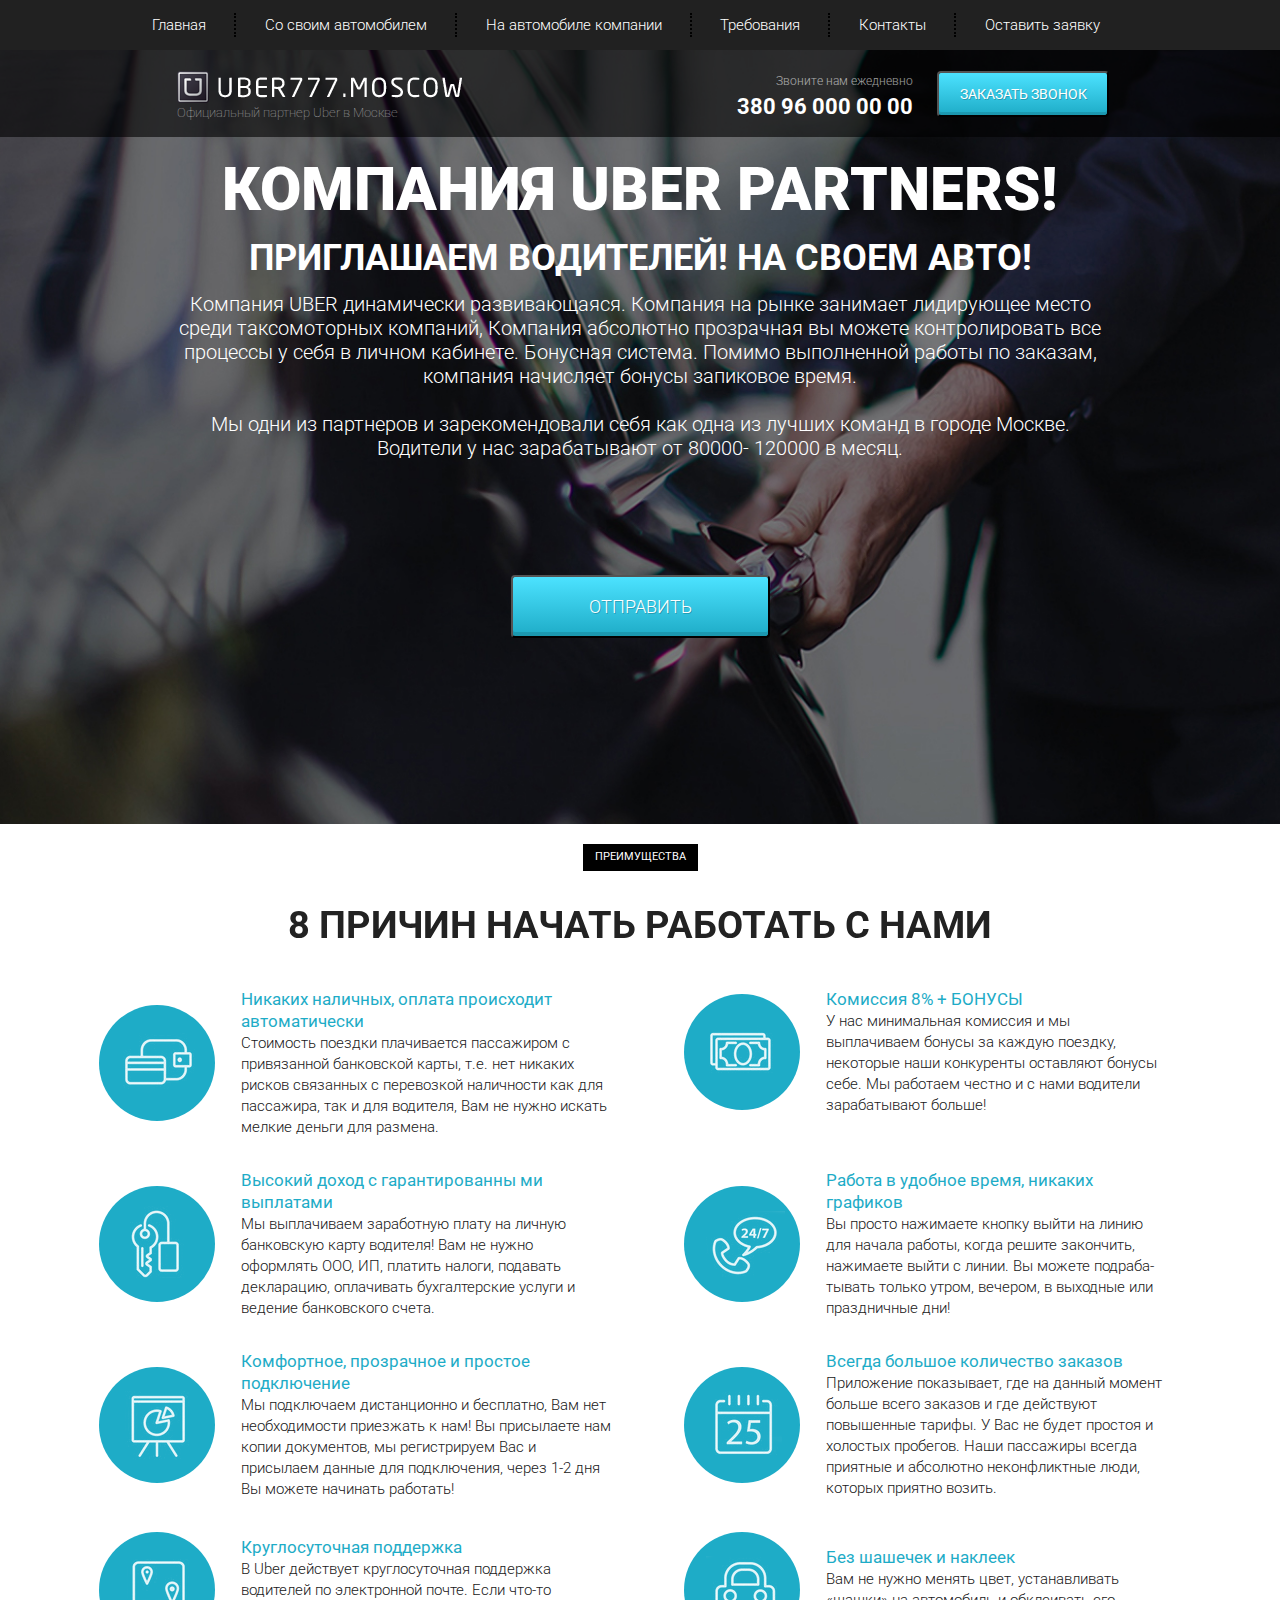
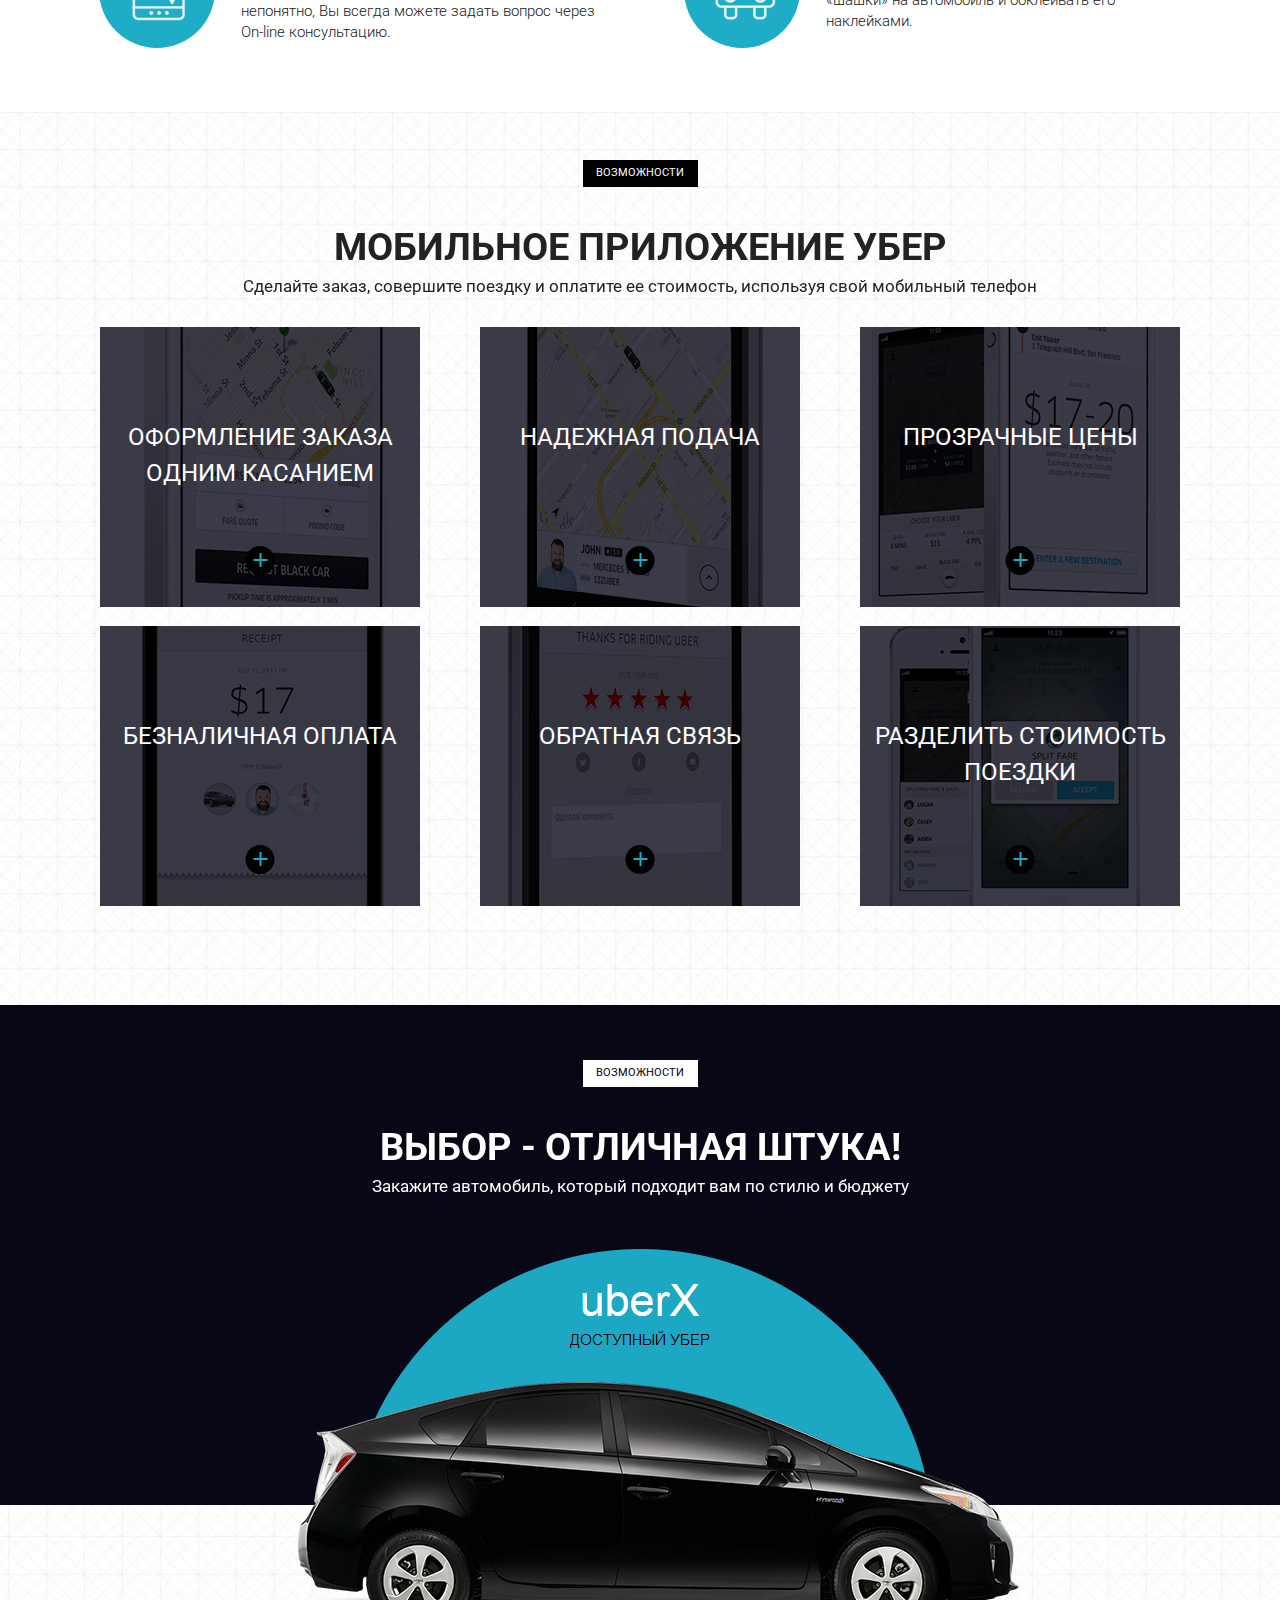
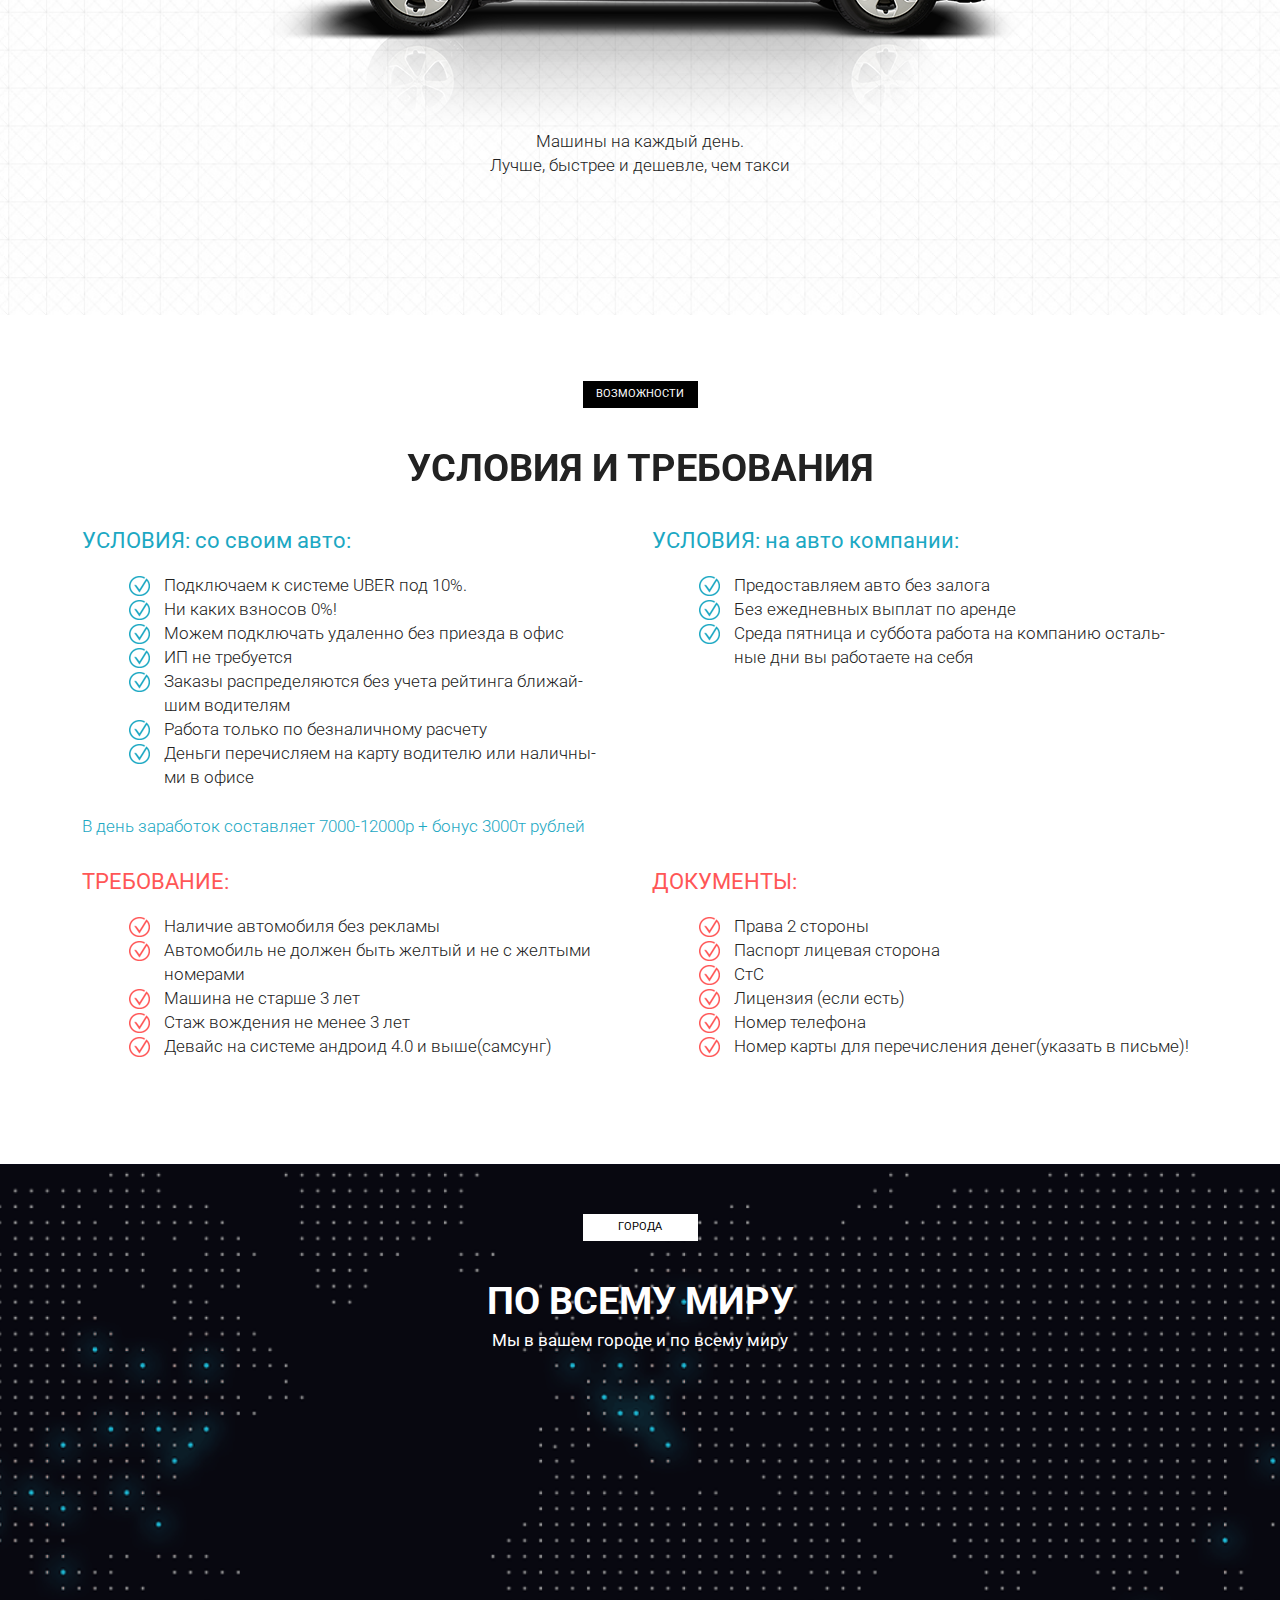
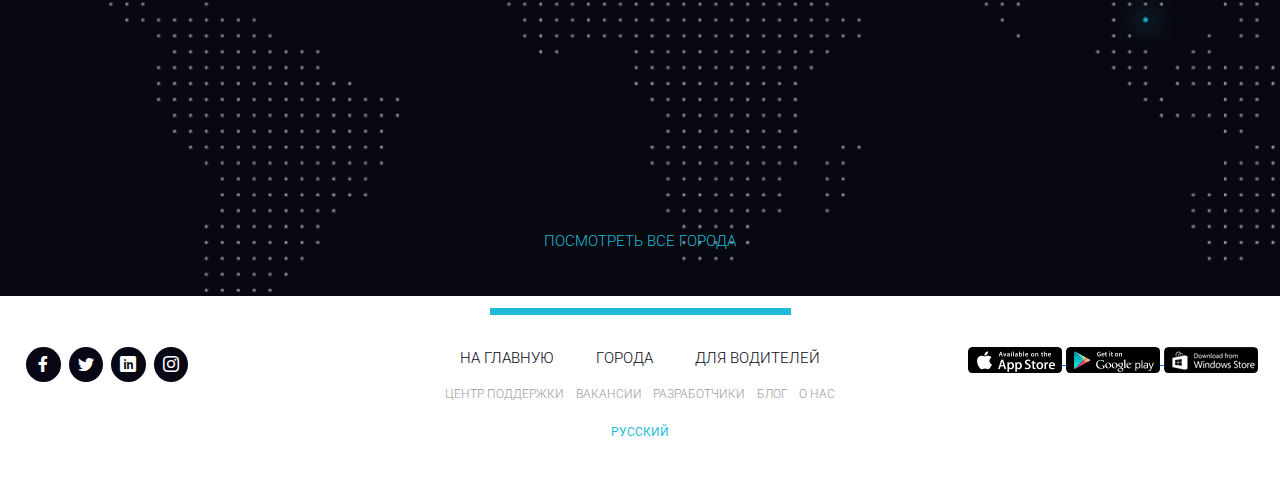
<file: Uber/index.html>
<!DOCTYPE html>
<html lang="en">
<head>
    <meta charset="UTF-8">
    <meta http-equiv="X-UA-Compatible" content="IE=edge">
    <meta name="viewport" content="width=device-width, initial-scale=1.0">
    <title>UBER</title>
    <link rel="icon" href="icons/favicon.ico" type="image/x-icon">
    <link href="https://fonts.googleapis.com/css2?family=Roboto:wght@100;300;400;500;700;900&display=swap" rel="stylesheet">
    <link rel="stylesheet" href="css/bootstrap-reboot.min.css">
    <link rel="stylesheet" href="css/bootstrap-grid.min.css">
    <link rel="stylesheet" href="css/fonts.css">
    <link rel="stylesheet" href="css/style.min.css">
</head>
<body>
    <header>
        <nav>
            <div class="container">
                <ul class="menu">
                    <li class="menu_item"><a href="#" class="menu_link">Главная</a></li>
                    <li class="menu_item"><a href="#requires" class="menu_link">Со своим автомобилем</a></li>
                    <li class="menu_item"><a href="#requires" class="menu_link">На автомобиле компании</a></li>
                    <li class="menu_item"><a href="#" class="menu_link">Требования</a></li>
                    <li class="menu_item"><a href="#" class="menu_link">Контакты</a></li>
                    <li class="menu_item"><a href="#" class="menu_link">Оставить заявку</a></li>
                </ul>
            </div>
        <div class="hamburger">
            <span></span>
            <span></span>
            <span></span>
        </div>
        </nav>

        <div class="subheader">
            <div class="container">
                <div class="row">
                    <div class="col-6 col-md-4 offset-md-1">
                        <a href="#" class="subheader_logo"><img src="icons/Uber.png" alt="uberlogo"></a>
                        <div class="subheader_text">Официальный партнер Uber в Москве</div>
                    </div>
                    <div class="xs-hiden col-6 col-md-4">
                        <div class="subheader_call">Звоните нам ежедневно</div>
                        <a href="tel:+380960000000" class="subheader_phone">380 96 000 00 00</a>
                    </div>
                    <div class="col-6 col-md-3 col-lg-2">
                        <a href="tel:+380960000000" class="subheader_phone xs-visible">380 96 000 00 00</a>
                        <button class="subheader_btn">Заказать звонок</button>    
                    </div>
                </div>
            </div>

        </div>
    </header>

    <section class="promo">
        <div class="container">
            <div class="row">
                <div class="col-md-12 col-lg-10 offset-lg-1">
                    <h1 class="promo_header">КОМПАНИЯ UBER PARTNERS!</h1>
                    <h2 class="promo_subheader">ПРИГЛАШАЕМ ВОДИТЕЛЕЙ! НА СВОЕМ АВТО!</h2>
                    <div class="promo_discr">Компания UBER  динамически развивающаяся. Компания на рынке занимает 
                        лидирующее место среди таксомоторных компаний, Компания абсолютно прозрачная вы можете 
                        контролировать все процессы у себя в личном кабинете. Бонуcная система. Помимо выполненной 
                        работы по заказам, компания начисляет бонусы запиковое время. 
                        <br><br>
                        Мы одни из партнеров и зарекомендовали себя как одна из лучших команд в городе Москве. 
                        Водители у нас зарабатывают от 80000- 120000 в месяц.</div>
                </div>

                <button class="promo_btn">ОТПРАВИТЬ</button>
            </div>
        </div>
    </section>

    <section class="reason">
        <div class="container">
            <div class="lable">преимущества</div>
            <h2 class="title">8 причин начать работать с нами</h2>
            <div class="row">
                <div class="col-md-6">
                    <div class="reason_item">
                        <div class="reason_round">
                            <img src="icons/reason_1.png" alt="reason1">
                        </div>
                        <div class="reason_discr"><span>Никаких наличных, оплата происходит автоматически</span><br>
                        Стоимость поездки плачивается пассажиром с привязанной банковской карты, т.е. нет никаких рисков связанных с 
                        перевозкой наличности как для пассажира, так и для водителя, Вам не нужно искать мелкие 
                        деньги для размена.</div> 
                    </div>
                </div>
                <div class="col-md-6">
                    <div class="reason_item">
                        <div class="reason_round">
                            <img src="icons/reason_2.png" alt="reason2">
                        </div>
                        <div class="reason_discright"><span>Комиссия 8% + БОНУСЫ</span><br>
                        У нас минимальная комиссия и мы выплачиваем бонусы за каждую поездку, 
                        некоторые наши конкуренты оставляют бонусы себе. Мы работаем честно и с нами водители 
                        зарабатывают больше!</div> 
                    </div>
                </div>
                <div class="col-md-6">
                    <div class="reason_item">
                        <div class="reason_round">
                            <img src="icons/reason_3.png" alt="reason3">
                        </div>
                        <div class="reason_discr"><span>Высокий доход с гарантированны ми выплатами</span><br>
                        Мы выплачиваем заработную плату на личную банковскую карту водителя! Вам не нужно оформлять
                        ООО, ИП, платить налоги, подавать декларацию, оплачивать бухгалтерские услуги и ведение
                        банковского счета.</div> 
                    </div>
                </div>
                <div class="col-md-6">
                    <div class="reason_item">
                        <div class="reason_round">
                            <img src="icons/reason_4.png" alt="reason4">
                        </div>
                        <div class="reason_discright"><span>Работа в удобное время, никаких графиков</span><br>
                        Вы просто нажимаете кнопку выйти на линию для начала работы, когда решите закончить,
                        нажимаете выйти с линии. Вы можете подраба-
                        тывать только утром, вечером, в выходные или праздничные дни! </div> 
                    </div>
                </div>
                <div class="col-md-6">
                    <div class="reason_item">
                        <div class="reason_round">
                            <img src="icons/reason_5.png" alt="reason5">
                        </div>
                        <div class="reason_discr"><span>Комфортное, прозрачное и простое подключение</span><br>
                        Мы подключаем дистанционно и бесплатно, Вам нет необходимости приезжать к нам! Вы 
                        присылаете нам копии документов, мы регистрируем Вас и присылаем данные для подключения,
                        через 1-2 дня Вы можете начинать работать!</div> 
                    </div>
                </div>
                <div class="col-md-6">
                    <div class="reason_item">
                        <div class="reason_round">
                            <img src="icons/reason_6.png" alt="reason6">
                        </div>
                        <div class="reason_discright"><span>Всегда большое количество заказов</span><br>
                        Приложение показывает, где на данный момент больше всего заказов и где действуют
                        повышенные тарифы. У Вас не будет простоя и холостых пробегов. Наши пассажиры всегда
                        приятные и абсолютно неконфликтные люди, которых приятно возить.</div> 
                    </div>
                </div>
                <div class="col-md-6">
                    <div class="reason_item">
                        <div class="reason_round">
                            <img src="icons/reason_7.png" alt="reason7">
                        </div>
                        <div class="reason_discr"><span>Круглосуточная поддержка</span><br>
                        В Uber действует круглосуточная поддержка водителей по электронной почте.
                        Если что-то непонятно, Вы всегда можете задать вопрос через On-line консультацию.</div> 
                    </div>
                </div>
                <div class="col-md-6">
                    <div class="reason_item">
                        <div class="reason_round">
                            <img src="icons/reason_8.png" alt="reason8">
                        </div>
                        <div class="reason_discright"><span>Без шашечек и наклеек</span><br>
                        Вам не нужно менять цвет, устанавливать «шашки» на автомобиль и обклеивать его наклейками.</div> 
                    </div>
                </div>
            </div>
        </div>
    </section>

    <section class="mobile">
        <div class="container">
            <div class="lable">возможности</div>
            <div class="title">мобильное приложение убер</div>
            <div class="subtitle">Сделайте заказ, совершите поездку и оплатите ее стоимость, используя свой мобильный телефон</div>

            <div class="row">
                <div class="col-md-4">
                    <div class="mobile_item mobile_item_1">
                        <div class="mobile_item_subtitle">оформление заказа одним касанием</div>
                        <div class="mobile_item_plus"></div>
                    </div>
                </div>
                <div class="col-md-4">
                    <div class="mobile_item mobile_item_2">
                        <div class="mobile_item_subtitle">надежная подача</div>
                        <div class="mobile_item_plus"></div>
                    </div>
                </div>
                <div class="col-md-4">
                    <div class="mobile_item mobile_item_3">
                        <div class="mobile_item_subtitle">прозрачные цены</div>
                        <div class="mobile_item_plus"></div>
                    </div>
                </div>
                <div class="col-md-4">
                    <div class="mobile_item mobile_item_4">
                        <div class="mobile_item_subtitle">безналичная оплата</div>
                        <div class="mobile_item_plus"></div>
                    </div>
                </div>
                <div class="col-md-4">
                    <div class="mobile_item mobile_item_5">
                        <div class="mobile_item_subtitle">обратная связь</div>
                        <div class="mobile_item_plus"></div>
                    </div>
                </div>
                <div class="col-md-4">
                    <div class="mobile_item mobile_item_6">
                        <div class="mobile_item_subtitle">разделить стоимость поездки</div>
                        <div class="mobile_item_plus"></div>
                    </div>
        </div>
            </div>
        </div>
    </section>

    <section class="choice">
        <div class="container">
            <div class="black"></div>
            <div class="lable lable_white">Возможности</div>
            <div class="title title_white">Выбор - отличная штука!</div>
            <div class="subtitle subtitle_white">Закажите автомобиль, который подходит вам по стилю и бюджету</div>
            <img class="choice_img" src="img/auto.png" alt="auto_uber">
            <div class="choice_discr">Машины на каждый день.<br> Лучше, быстрее и дешевле, чем такси</div>
        </div>
    </section>

<section class="requires" id="requires">
    <div class="container">
        <div class="lable">возможности</div>
        <div class="title">условия и требования</div>
        <div class="row">
            <div class="col-md-6">
                <div class="requires_item">
                    <div class="requires_title">УСЛОВИЯ: со своим авто:</div>
                    <ul class="requires_list">
                        <li>Подключаем к системе UBER  под 10%.</li>
                        <li>Ни каких взносов  0%!</li>
                        <li>Можем подключать удаленно без приезда в офис</li>
                        <li>ИП не требуется</li>
                        <li>Заказы распределяются без учета рейтинга ближай-<br>
                        шим водителям</li>
                        <li>Работа только по безналичному расчету</li>
                        <li>Деньги перечисляем на карту водителю или наличны-<br>
                            ми в офисе</li>
                    </ul>
                    <div class="requires_discr">
                        В день заработок составляет 7000-12000р + бонус 3000т рублей
                    </div>
                </div>
            </div>
            <div class="col-md-6">
                <div class="requires_item">
                    <div class="requires_title">УСЛОВИЯ: на авто компании:</div>
                    <ul class="requires_list">
                        <li>Предоставляем авто без залога</li>
                        <li>Без ежедневных выплат по аренде</li>
                        <li>Среда пятница и суббота работа на компанию осталь-<br>
                        ные дни вы работаете на себя</li>
                    </ul>
            </div>
        </div>
    </div>
    <div class="row">
        <div class="col-md-6">
            <div class="requires_item warrning">
                <div class="requires_title">ТРЕБОВАНИЕ:</div>
                <ul class="requires_list">
                    <li>Наличие автомобиля без рекламы</li>
                    <li>Автомобиль не должен быть желтый и не с желтыми <br>
                    номерами</li>
                    <li>Машина не старше 3 лет</li>
                    <li>Стаж вождения не менее 3 лет</li>
                    <li>Девайс на системе андроид 4.0 и выше(самсунг)</li>
                </ul>
            </div>
        </div>
        <div class="col-md-6">
            <div class="requires_item warrning">
                <div class="requires_title">ДОКУМЕНТЫ:</div>
                <ul class="requires_list">
                    <li>Права 2 стороны</li>
                    <li>Паспорт лицевая сторона</li>
                    <li>СтС</li>
                    <li>Лицензия (если есть)</li>
                    <li>Номер телефона</li>
                    <li>Номер карты для перечисления денег(указать в письме)!</li>
                </ul>
        </div>
    </div>
</section>

<section class="worldaround">
    <div class="container">
        <div class="lable lable_white">города</div>
        <div class="title title_white ">По всему миру</div>
        <div class="subtitle subtitle_white">Мы в вашем городе и по всему миру</div>
        <div class="worldaround_look"><a href="#" class="worldaround_link">посмотреть все города</a></div>
    </div>
</section>

<footer>
    <div class="footer_divider"></div>
        <div class="footer_wrapper">
            <div>
               <div class="footer_social">
                   <a href="https://facebook.com" class="footer_social_item"><span class="icon-facebook-f-brands"></span></i></a>
                   <a href="https://twitter.com" class="footer_social_item"><span class="icon-twitter"></span></a>
                   <a href="https://linkedin.com" class="footer_social_item"><span class="icon-linkedin"></span></a>
                   <a href="https://instagram.com" class="footer_social_item"><span class="icon-instagram"></span></a>
               </div>
            </div>
            <div>
                <div class="footer_links">
                    <div class="footer_links_main">
                        <a href="#">На главную</a>
                        <a href="#">города</a>
                        <a href="#">для водителей</a>
                    </div>
                    <div class="footer_links_sub">
                        <a href="#">центр поддержки</a>
                        <a href="#">вакансии</a>
                        <a href="#">разработчики</a>
                        <a href="#">блог</a>
                        <a href="#">о нас</a>
                    </div>
                    <div class="footer_links_language">
                        <a href="#">Русский</a>
                    </div>
                </div>
            </div>
            <div>
                <div class="footer_links_mobile">
                    <a href="#">
                        <img src="img/app_store.png" alt="App Store">
                    </a>
                    <a href="#">
                        <img src="img/google_play.png" alt="Google play">
                    </a>
                    <a class="footer_links_mobile_windows" href="#">
                        <img src="img/windows_store.png" alt="Windows store">
                    </a>
                </div>
            </div>
    </div>
</footer>
    <script src="js/script.js"></script>
</body>
</html>
</file>
<file: Uber/css/fonts.css>
@font-face {
  font-family: 'icomoon';
  src:  url('../fonts/icomoon.eot?9pbqex');
  src:  url('../fonts/icomoon.eot?9pbqex#iefix') format('embedded-opentype'),
    url('../fonts/icomoon.ttf?9pbqex') format('truetype'),
    url('../fonts/icomoon.woff?9pbqex') format('woff'),
    url('../fonts/icomoon.svg?9pbqex#icomoon') format('svg');
  font-weight: normal;
  font-style: normal;
  font-display: block;
}

[class^="icon-"], [class*=" icon-"] {
  /* use !important to prevent issues with browser extensions that change fonts */
  font-family: 'icomoon' !important;
  speak: never;
  font-style: normal;
  font-weight: normal;
  font-variant: normal;
  text-transform: none;
  line-height: 1;

  /* Better Font Rendering =========== */
  -webkit-font-smoothing: antialiased;
  -moz-osx-font-smoothing: grayscale;
}

.icon-facebook-f-brands:before {
  content: "\e900";
}
.icon-instagram-brands:before {
  content: "\e901";
}
.icon-linkedin-brands:before {
  content: "\e902";
}
.icon-twitter-brands:before {
  content: "\e903";
}
.icon-facebook:before {
  content: "\ea90";
}
.icon-instagram:before {
  content: "\ea92";
}
.icon-twitter:before {
  content: "\ea96";
}
.icon-linkedin:before {
  content: "\eac9";
}
</file>
<file: Uber/css/style.min.css>
*{font-family:'Roboto', sans-serif}header{position:relative}nav{position:fixed;width:100%;height:50px;background:#212121;z-index:2}.hamburger{display:none}.menu{display:-webkit-box;display:-ms-flexbox;display:flex;-webkit-box-pack:justify;-ms-flex-pack:justify;justify-content:space-between;padding:13px 70px;margin:0;list-style-type:none}.menu_link{font-style:normal;font-weight:300;font-size:15px;color:#FFFFFF;text-decoration:none}.menu_link:hover{text-decoration:underline}.menu_item{border-right:2px dotted black;padding-right:45px}.menu_item:last-child{border-right:none}.subheader{position:absolute;top:50px;width:100%;height:87px;background:rgba(0,0,0,0.6);mix-blend-mode:normal;padding:5px 0px}.subheader_logo{display:block;max-width:100%;margin-top:16px}.subheader_text{font-weight:100;font-size:13px;color:#FFFFFF;opacity:0.6}.subheader_call{margin-top:17px;font-weight:300;font-size:12px;text-align:right;color:#FFFFFF;opacity:.6}.subheader_phone{display:block;font-weight:700;font-size:22px;text-align:right;text-transform:uppercase;color:#FFFFFF;text-decoration:none}.subheader_phone:hover{text-decoration:underline}.subheader_btn{margin-top:16px;width:172px;height:46px;background:-webkit-gradient(linear, left bottom, left top, from(#1EACC7), to(#4CE2FF));background:linear-gradient(0deg, #1EACC7 0%, #4CE2FF 100%);-webkit-box-shadow:inset 0px -3px 0px rgba(0,0,0,0.12);box-shadow:inset 0px -3px 0px rgba(0,0,0,0.12);border-radius:4px;font-weight:400;font-size:14px;text-transform:uppercase;color:#FFFFFF;text-shadow:1px 1px 0px rgba(0,0,0,0.21)}.subheader_btn:hover{background:none;background-color:#1EACC7}.promo{min-height:800px;background:url("../img/uber_bg.jpg") center center/cover no-repeat;padding:160px 0 186px 0}.promo_header{font-weight:900;font-size:60px;text-align:center;text-transform:uppercase;color:#FFFFFF;line-height:60px;margin:0}.promo_subheader{font-weight:700;font-size:36px;text-align:center;text-transform:uppercase;color:#FFFFFF;line-height:36px;margin:0;margin-top:20px}.promo_discr{margin-top:16px;font-weight:300;font-size:20px;line-height:24px;text-align:center;color:#FFFFFF}.promo_btn{display:block;margin:115px auto 0 auto;width:259px;height:63px;background:-webkit-gradient(linear, left bottom, left top, from(#1EACC7), to(#4CE2FF));background:linear-gradient(0deg, #1EACC7 0%, #4CE2FF 100%);-webkit-box-shadow:inset 0px -4px 0px rgba(0,0,0,0.12);box-shadow:inset 0px -4px 0px rgba(0,0,0,0.12);border-radius:4px;font-weight:300;font-size:18px;text-transform:uppercase;color:#FFFFFF;text-shadow:1px 1px 0px rgba(0,0,0,0.21)}.promo_btn:hover{background:none;background-color:#1EACC7}.reason{min-height:850px;padding:20px 0 64px 0}.reason_round{display:-webkit-box;display:-ms-flexbox;display:flex;-webkit-box-pack:center;-ms-flex-pack:center;justify-content:center;-webkit-box-align:center;-ms-flex-align:center;align-items:center;margin-right:26px;width:116px;height:116px;background:#1EACC7;border-radius:100%}.reason_item{display:-webkit-box;display:-ms-flexbox;display:flex;-webkit-box-pack:center;-ms-flex-pack:center;justify-content:center;-webkit-box-align:center;-ms-flex-align:center;align-items:center;margin-top:32px}.reason_discr{width:370px;font-weight:300;font-size:15px;line-height:21px;color:#202020}.reason_discr span{font-weight:400;font-size:17px;line-height:21px;color:#1EACC7}.reason_discright{width:340px;font-weight:300;font-size:15px;line-height:21px;color:#202020}.reason_discright span{font-weight:400;font-size:17px;line-height:21px;color:#1EACC7}.lable{position:relative;margin:0 auto;width:115px;height:27px;background:#000000;font-weight:400;font-size:11px;display:-webkit-box;display:-ms-flexbox;display:flex;-webkit-box-pack:center;-ms-flex-pack:center;justify-content:center;-webkit-box-align:center;-ms-flex-align:center;align-items:center;text-transform:uppercase;color:#FFFFFF;z-index:2}.lable_white{background:#FFFFFF;color:#000000}.title{position:relative;margin-top:32px;font-weight:700;font-size:38px;text-align:center;text-transform:uppercase;color:#222222;z-index:2}.title_white{color:#FFFFFF}.subtitle{position:relative;text-align:center;font-weight:400;font-size:17px;line-height:21px;color:#222222;z-index:2}.subtitle_white{color:#FFFFFF}.mobile{min-height:825px;background:url("../img/mobile_bg.png") center center/cover no-repeat;padding:48px 0 80px 0}.mobile .row{margin-top:30px}.mobile_item{position:relative;width:320px;height:280px;margin:0 auto;margin-bottom:19px;padding-top:92px}.mobile_item_1{background:url("../img/Карточка 1.png") center center/cover no-repeat}.mobile_item_2{background:url("../img/Карточка 2.png") center center/cover no-repeat}.mobile_item_3{background:url("../img/Карточка 3.png") center center/cover no-repeat}.mobile_item_4{background:url("../img/Карточка 4.png") center center/cover no-repeat}.mobile_item_5{background:url("../img/Карточка 5.png") center center/cover no-repeat}.mobile_item_6{background:url("../img/Карточка 6.png") center center/cover no-repeat}.mobile_item_subtitle{font-weight:400;font-size:24px;text-transform:uppercase;color:#FFFFFF;text-align:center}.mobile_item_plus{display:-webkit-box;display:-ms-flexbox;display:flex;-webkit-box-pack:center;-ms-flex-pack:center;justify-content:center;-webkit-box-align:center;-ms-flex-align:center;align-items:center;position:absolute;width:29px;height:29px;background:#000000;border-radius:100%;bottom:32px;left:50%;-webkit-transform:translateX(-50%);transform:translateX(-50%)}.mobile_item_plus::before{content:'';width:14px;height:2px;background-color:#1EACC7;-webkit-transition:0.3s all;transition:0.3s all}.mobile_item_plus::after{position:absolute;content:'';width:2px;height:14px;background-color:#1EACC7;-webkit-transition:0.3s all;transition:0.3s all}.mobile_item_plus:hover::before,.mobile_item_plus:hover::after{background-color:#FF5656}.choice{position:relative;min-height:850px;padding:55px 0 138px 0;background:url("../img/mobile_bg.png") center center/cover no-repeat}.choice_img{position:relative;display:block;margin:52px auto 0 auto;z-index:2}.choice_discr{font-weight:300;font-size:17px;line-height:24px;color:#222222;text-align:center}.choice .black{position:absolute;top:0;left:0;width:100%;height:500px;background-color:#070716;z-index:1}.requires{padding:66px 0 90px 0}.requires_item{margin-top:32px}.requires_title{font-weight:400;font-size:22px;line-height:24px;color:#1CA8C3}.requires_discr{margin-top:25px;font-weight:300;font-size:17px;line-height:24px;color:#1CA8C3}.requires_list{list-style-type:none;margin-top:20px}.requires_list li{position:relative;padding-left:50px;font-weight:300;font-size:17px;line-height:24px;color:#222222}.requires_list li:before{content:'';display:block;position:absolute;left:15px;top:3px;width:21px;height:20px;background:url("../icons/terms_blue.png") center center/cover no-repeat}.requires .warrning .requires_title{color:#FF5656}.requires .warrning .requires_list li::before{background:url("../icons/terms_red.png") center center/cover no-repeat}.worldaround{padding:50px 0 21px 0;min-height:717px;background:url("../img/Vector_bg.png") center center/cover no-repeat}.worldaround_look{margin-top:456px;display:-webkit-box;display:-ms-flexbox;display:flex;-webkit-box-pack:center;-ms-flex-pack:center;justify-content:center;vertical-align:center}.worldaround_look a{text-decoration:none;font-weight:300;font-size:15px;line-height:68px;text-transform:uppercase;color:#1FBAD6}.worldaround_look a:hover{text-decoration:underline}footer{padding:12px 22px 40px 22px}.footer_divider{margin:0 auto;width:301px;height:7px;background:#1FBAD6}.footer_wrapper{padding-top:32px;display:-webkit-box;display:-ms-flexbox;display:flex;-webkit-box-pack:justify;-ms-flex-pack:justify;justify-content:space-between;-webkit-box-align:start;-ms-flex-align:start;align-items:flex-start}.footer_wrapper>div{width:33%}.footer_wrapper>div:nth-child(3){display:-webkit-box;display:-ms-flexbox;display:flex;-webkit-box-pack:end;-ms-flex-pack:end;justify-content:flex-end}.footer_social{width:170px;display:-webkit-box;display:-ms-flexbox;display:flex;-webkit-box-pack:justify;-ms-flex-pack:justify;justify-content:space-between}.footer_social_item{display:-webkit-box;display:-ms-flexbox;display:flex;-webkit-box-pack:center;-ms-flex-pack:center;justify-content:center;-webkit-box-align:center;-ms-flex-align:center;align-items:center;margin:0 4px;width:35px;height:35px;background:#070716;border-radius:100%;text-decoration:none}.footer_social_item span{color:#fff}.footer_links{width:390px;margin:0 auto}.footer_links_main{display:-webkit-box;display:-ms-flexbox;display:flex;-webkit-box-pack:justify;-ms-flex-pack:justify;justify-content:space-between;padding:0 15px}.footer_links_main a{font-weight:300;font-size:15px;text-transform:uppercase;color:#070716;text-decoration:none}.footer_links_main a:hover{text-decoration:underline}.footer_links_sub{display:-webkit-box;display:-ms-flexbox;display:flex;-webkit-box-pack:justify;-ms-flex-pack:justify;justify-content:space-between}.footer_links_sub a{font-weight:300;font-size:12px;color:#999999;margin-top:16px;text-transform:uppercase;text-decoration:none}.footer_links_sub a:hover{text-decoration:underline}.footer_links_language{text-align:center;margin-top:16px}.footer_links_language a{font-weight:400;font-size:12px;text-transform:uppercase;color:#1FBAD6;text-decoration:none}.footer_links_language a:hover{text-decoration:underline}.xs-visible{display:none}@media (max-width: 1400px){.menu_item{padding-right:28px}}@media (max-width: 1200px){.menu_item{padding-right:18px}.menu_link{font-size:14px}.promo_header{font-size:50px}.reason_item{-webkit-box-align:start;-ms-flex-align:start;align-items:flex-start}.reason_discr{width:320px}.reason_discright{width:300px}.mobile_item{width:300px}.footer_links{width:370px;margin:0 -30px}.footer_links_mobile{width:200px}.footer_links_mobile_windows{padding-left:44px}.footer_links_mobile img{padding-bottom:5px}}@media (max-width: 991px){.menu_item{padding-right:5px}.menu_link{font-size:11px}.subheader_logo img{width:100%}.subheader_text{font-size:11px}.subheader_phone{font-size:16px}.subheader_btn{width:100%;height:40px;margin-top:20px}.promo_header{font-size:40px}.promo_subheader{font-size:30px}.reason_item{-webkit-box-orient:vertical;-webkit-box-direction:normal;-ms-flex-direction:column;flex-direction:column;-webkit-box-align:center;-ms-flex-align:center;align-items:center}.reason_discr{margin-top:20px;width:320px}.reason_discright{margin-top:20px;width:300px}.reason_round{margin:0}.mobile_item{width:225px}.mobile_item_subtitle{font-size:15px;margin:0 20px}.mobile_item_plus{width:24px;height:24px}.choice_img{width:100%}.requires_item{margin-top:20px}.requires_title{font-size:18px}.requires_discr{margin-top:20px;font-size:14px;line-height:20px}.footer_wrapper{-ms-flex-wrap:wrap;flex-wrap:wrap}.footer_wrapper>div{width:100%;display:-webkit-box;display:-ms-flexbox;display:flex;-webkit-box-pack:center;-ms-flex-pack:center;justify-content:center;margin-bottom:20px}.footer_wrapper>div:nth-child(1){width:100%}.footer_wrapper>div:nth-child(3){width:100%;-webkit-box-pack:center;-ms-flex-pack:center;justify-content:center}}@media (max-width: 767px){.menu{position:fixed;display:-webkit-box;display:-ms-flexbox;display:flex;-webkit-box-orient:vertical;-webkit-box-direction:normal;-ms-flex-direction:column;flex-direction:column;-webkit-box-pack:center;-ms-flex-pack:center;justify-content:center;-webkit-box-align:center;-ms-flex-align:center;align-items:center;top:0;left:-100%;height:100vh;width:50%;padding:20px 15px;background-color:rgba(0,0,0,0.8);-webkit-transition:0.6s all;transition:0.6s all}.menu_active{left:0}.menu_item{border:none;padding-right:0;margin:5px}.menu_link{font-size:20px}.hamburger{display:block;position:absolute;right:10px;top:50%;-webkit-transform:translateY(-50%);transform:translateY(-50%);width:26px;height:12px}.hamburger span{display:block;width:100%;height:2px;margin-bottom:2px;background-color:#fff;-webkit-transition:0.5s all;transition:0.5s all}.hamburger_active span{margin-bottom:-2px}.hamburger_active span:nth-child(1){-webkit-transform:translateY(3px) rotate(-45deg);transform:translateY(3px) rotate(-45deg)}.hamburger_active span:nth-child(2){display:none}.hamburger_active span:nth-child(3){-webkit-transform:translateY(3px) rotate(45deg);transform:translateY(3px) rotate(45deg)}.xs-hiden{display:none}.xs-visible{display:block}.subheader_phone{display:block;margin-top:5px;font-weight:400;font-size:16px;text-transform:uppercase;text-align:center;color:#FFFFFF}.subheader_btn{display:block;width:200px;height:40px;margin:0 auto;margin-top:0px}.subheader_text{display:none}.subheader_logo{margin-top:25px}.promo_header{line-height:45px}}@media (max-width: 575px){nav{height:30px}.subheader{height:60px;top:30px}.subheader_logo{margin-left:15px;margin-top:16px}.subheader_phone{display:block;margin-top:6px;font-weight:400;font-size:12px;text-transform:uppercase;text-align:center;color:#FFFFFF}.subheader_btn{display:block;width:110px;height:22px;margin:0 auto;margin-top:2px;font-size:10px;text-transform:uppercase}.promo{min-height:400px;padding:153px 0 35px 0}.promo_discr{display:none}.promo_header{font-size:30px;padding:0 24px;line-height:35px}.promo_subheader{font-size:20px;margin-top:34px;line-height:30px}.promo_btn{width:210px;height:50px;margin-top:75px}.menu{width:85%}.menu_item{width:100%;text-align:center;padding:5px 0}.menu_link{display:block;font-size:18px}.reason{padding:22px 0 36px 0}.reason_item{margin-top:16px}.reason_round{width:100px;height:100px}.reason_discr{width:290px;font-size:15px}.reason_discright{width:290px;font-size:15px}.title{margin-top:15px;font-size:16px;line-height:16px}.subtitle{font-size:14px;margin-top:9px}.mobile{padding:28px 0 43px 0}.mobile_item{width:290px}.mobile_item_subtitle{font-size:18px}.choice{padding:24px 0 31px 0;min-height:390px}.choice .black{height:390px;display:none}.choice .discr{color:black;z-index:2}.choice .title_white{display:none}.choice .subtitle_white{display:none}.requires{padding:25px 15px 30px 15px}.requires_item{margin-top:30px}.requires_title{font-size:16px}.requires_discr{font-size:14px}.requires_list{margin-top:5px}.requires_list li{font-size:14px;padding-left:0px}.requires_list li::before{left:-33px}.worldaround{padding:28px 0 20px 0;min-height:360px;background:url("../img/vector_bg_mobile.png") center center/cover no-repeat}.worldaround_look{margin-top:210px}footer{padding:25px 0 20px 0}.footer_footer{width:255px;height:6px;margin:0 auto}.footer_wrapper{padding-top:22px}.footer_wrapper>div{margin-bottom:20px}.footer_wrapper>div:nth-child(1){-webkit-box-ordinal-group:3;-ms-flex-order:2;order:2}.footer_wrapper>div:nth-child(2){-webkit-box-ordinal-group:2;-ms-flex-order:1;order:1}.footer_wrapper>div:nth-child(3){-webkit-box-ordinal-group:4;-ms-flex-order:3;order:3}.footer_links{width:290px}.footer_links_main{padding:0;font-size:14px}.footer_links_sub{margin:0;margin-top:10px;-ms-flex-wrap:wrap;flex-wrap:wrap;-webkit-box-pack:justify;-ms-flex-pack:justify;justify-content:space-between}.footer_links_sub a{margin:0 12px}.footer_links_language{margin-top:10px}.footer_links_mobile{margin:0;-webkit-box-pack:center;-ms-flex-pack:center;justify-content:center;width:260px}.footer_links_mobile a img{width:84px;padding:0px}.footer_links_mobile_windows{padding:0}}
/*# sourceMappingURL=style.min.css.map */
</file>
